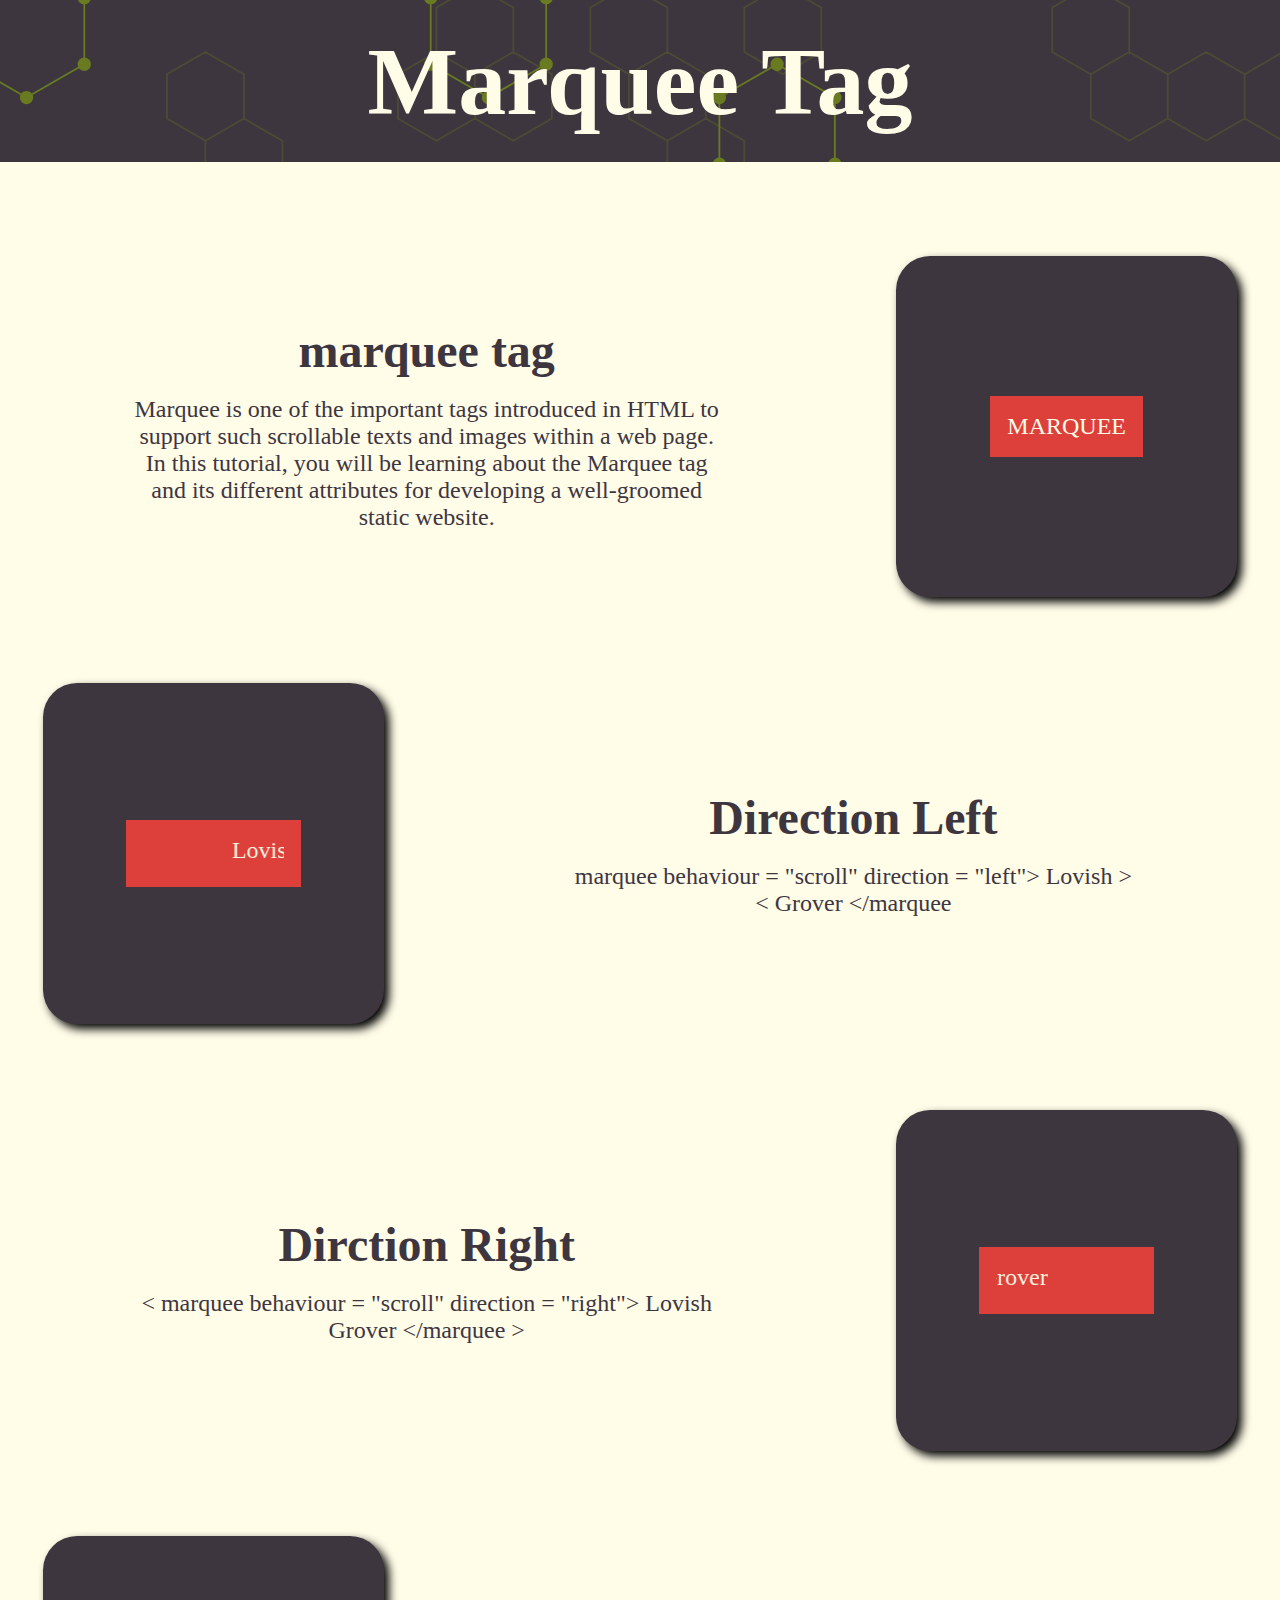
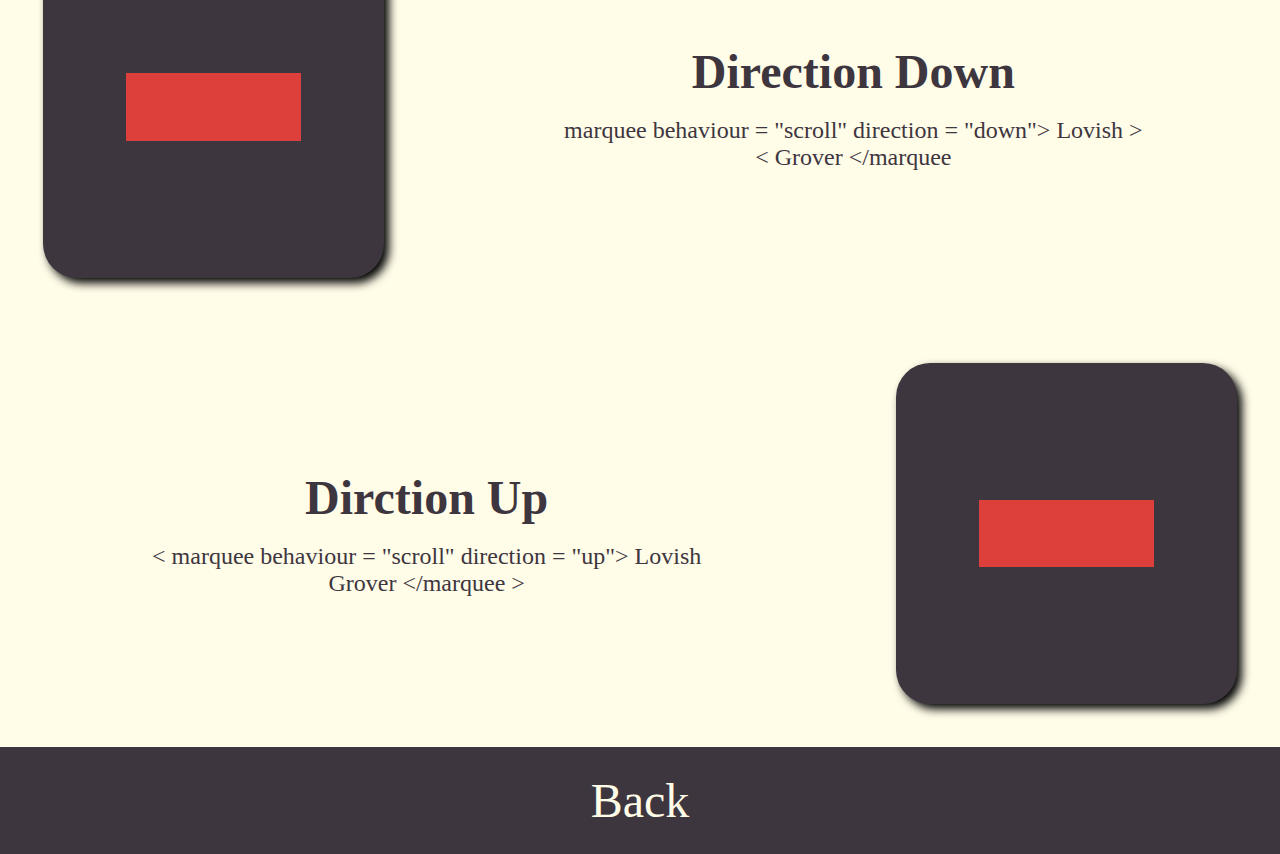
<file: index.html>
<!DOCTYPE html>
<html lang="en">
<head>
    <meta charset="UTF-8">
    <meta http-equiv="X-UA-Compatible" content="IE=edge">
    <meta name="viewport" content="width=device-width, initial-scale=1.0">
    <link rel="stylesheet" href="index3.css">
    <title>Marquee Tag</title>
</head>
<body>
    <div class="main_container">
        <header><h1>Marquee Tag</h1></header>
        <div class="container-1">
            <div class="frame-1">
                <div class="title"><b>marquee tag</b></div><br>
                <div class="info">Marquee is one of the important tags introduced in HTML to support such scrollable texts and images within a web page. In this tutorial, you will be learning about the Marquee tag and its different attributes for developing a well-groomed static website.</div>
            </div>
            <div class="example">
                <div class="output">MARQUEE</div>
            </div>
        </div>
        <div class="container-2">
            <div class="frame-1">
                <div class="title"><b>Direction Left</b></div><br>
                <div class="info">&lt; marquee behaviour = "scroll" direction = "left"&gt; Lovish Grover &lt;/marquee &gt;</div>
            </div>
            <div class="example">
                <div class="output">
                    <marquee behavior="scroll" direction="left">Lovish Grover</marquee>
                </div>
            </div>
        </div>
        <div class="container-1">
            <div class="frame-1">
                <div class="title"><b>Dirction Right</b></div><br>
                <div class="info">&lt; marquee behaviour = "scroll" direction = "right"&gt; Lovish Grover &lt;/marquee &gt;</div>
            </div>
            <div class="example">
                <div class="output">
                    <marquee behavior="scroll" direction="right">Lovish Grover</marquee>
                </div>
            </div>
        </div>
        <div class="container-2">
            <div class="frame-1">
                <div class="title"><b>Direction Down</b></div><br>
                <div class="info">&lt; marquee behaviour = "scroll" direction = "down"&gt; Lovish Grover &lt;/marquee &gt; </div>
            </div>
            <div class="example">
                <div class="output">
                    <marquee behavior="scroll" direction="down">Lovish Grover</marquee> 
                </div>
            </div>
        </div>
        <div class="container-1">
            <div class="frame-1">
                <div class="title"><b>Dirction Up</b></div><br>
                <div class="info">&lt; marquee behaviour = "scroll" direction = "up"&gt; Lovish Grover &lt;/marquee &gt;</div>
            </div>
            <div class="example">
                <div class="output">
                    <marquee behavior="scroll" direction="up">Lovish Grover</marquee>
                </div>
            </div>
        </div>
        <footer><a href="https://grover007.github.io/homepage.github.io/"><div class="title-bl">Back</div></a></footer>
    </div>
</body>
</html>
</file>
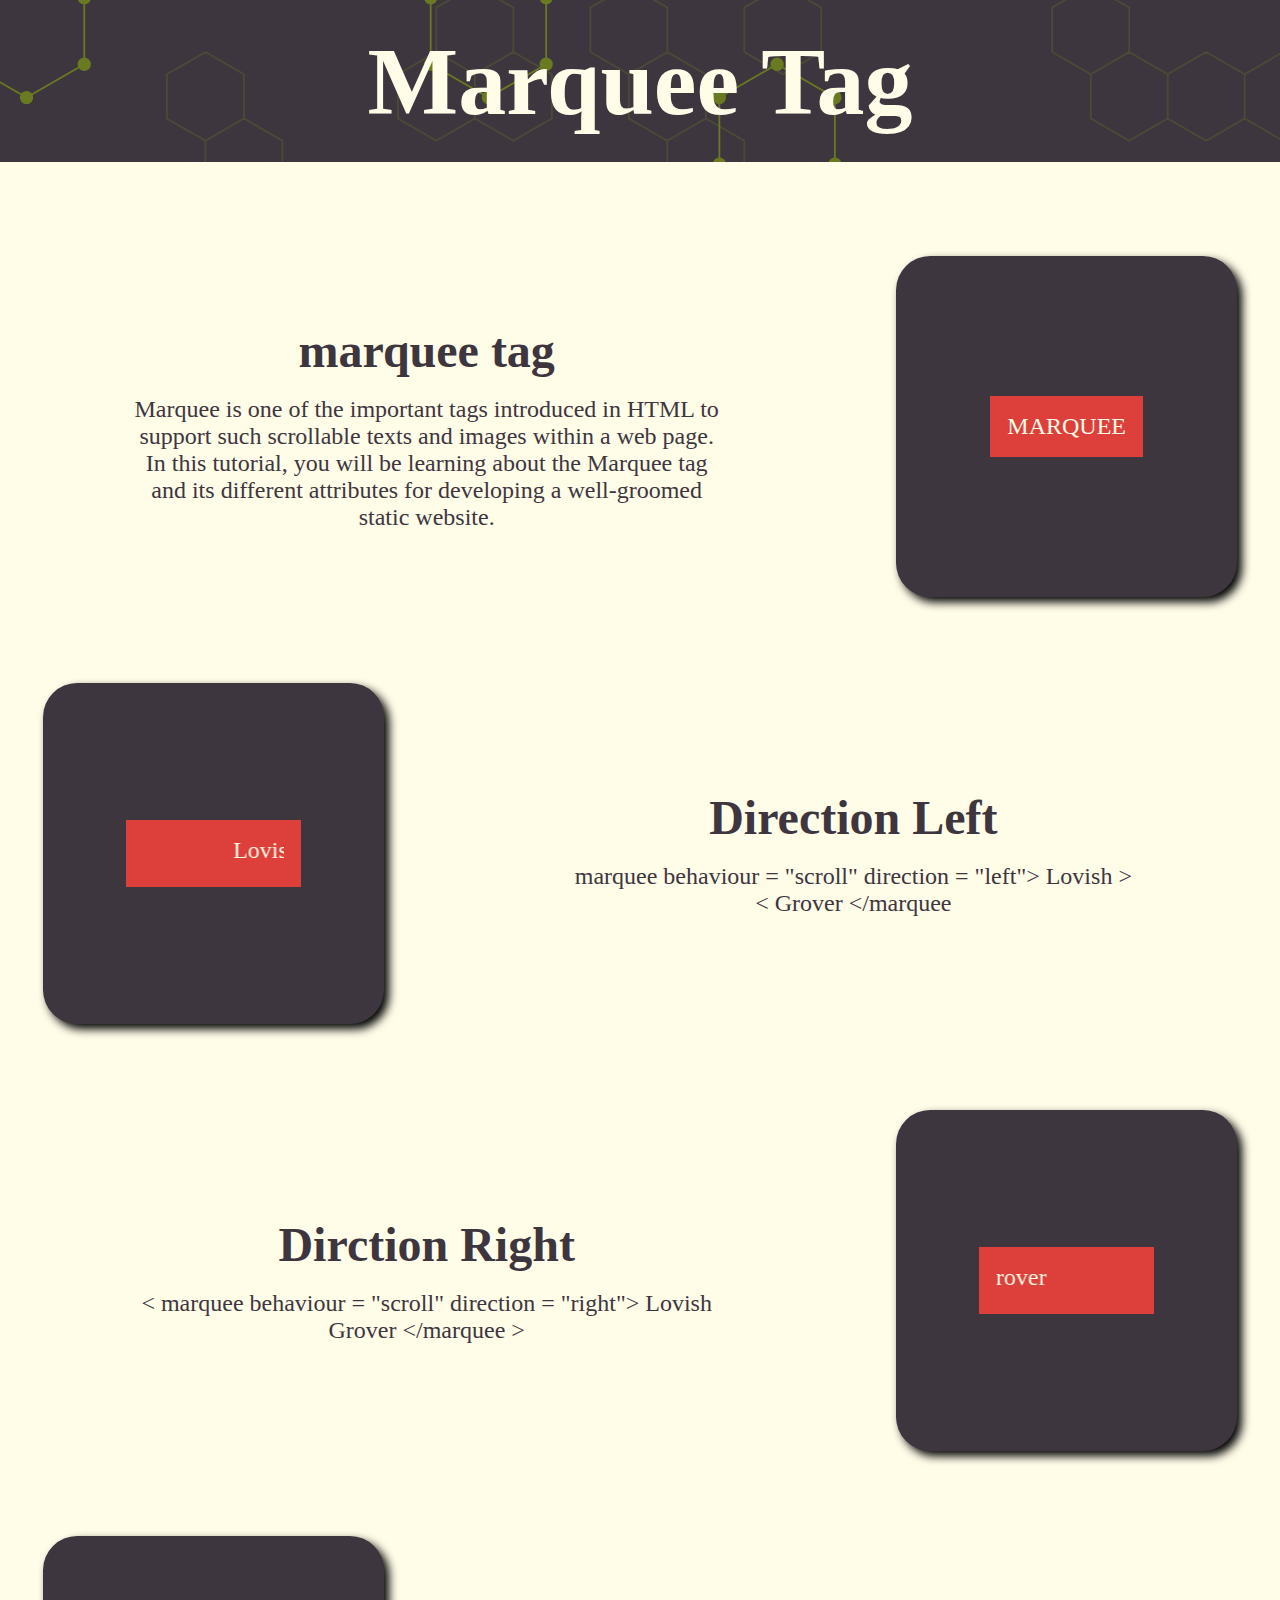
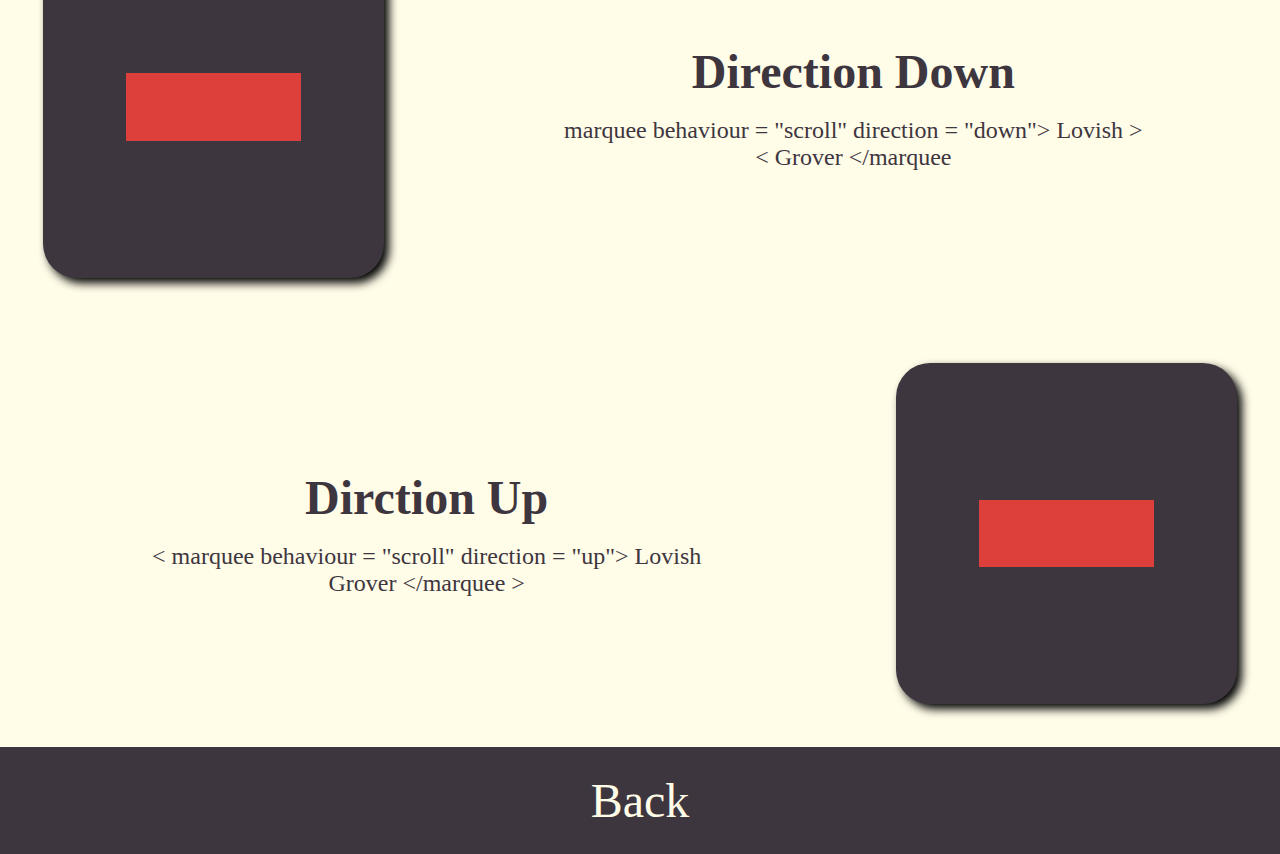
<file: index4.html>
<!DOCTYPE html>
<html lang="en">
<head>
    <meta charset="UTF-8">
    <meta http-equiv="X-UA-Compatible" content="IE=edge">
    <meta name="viewport" content="width=device-width, initial-scale=1.0">
    <link rel="stylesheet" href="index3.css">
    <title>Marquee Tag</title>
</head>
<body>
    <div class="main_container">
        <header><h1>Marquee Tag</h1></header>
        <div class="container-1">
            <div class="frame-1">
                <div class="title"><b>marquee tag</b></div><br>
                <div class="info">Marquee is one of the important tags introduced in HTML to support such scrollable texts and images within a web page. In this tutorial, you will be learning about the Marquee tag and its different attributes for developing a well-groomed static website.</div>
            </div>
            <div class="example">
                <div class="output">MARQUEE</div>
            </div>
        </div>
        <div class="container-2">
            <div class="frame-1">
                <div class="title"><b>Direction Left</b></div><br>
                <div class="info">&lt; marquee behaviour = "scroll" direction = "left"&gt; Lovish Grover &lt;/marquee &gt;</div>
            </div>
            <div class="example">
                <div class="output">
                    <marquee behavior="scroll" direction="left">Lovish Grover</marquee>
                </div>
            </div>
        </div>
        <div class="container-1">
            <div class="frame-1">
                <div class="title"><b>Dirction Right</b></div><br>
                <div class="info">&lt; marquee behaviour = "scroll" direction = "right"&gt; Lovish Grover &lt;/marquee &gt;</div>
            </div>
            <div class="example">
                <div class="output">
                    <marquee behavior="scroll" direction="right">Lovish Grover</marquee>
                </div>
            </div>
        </div>
        <div class="container-2">
            <div class="frame-1">
                <div class="title"><b>Direction Down</b></div><br>
                <div class="info">&lt; marquee behaviour = "scroll" direction = "down"&gt; Lovish Grover &lt;/marquee &gt; </div>
            </div>
            <div class="example">
                <div class="output">
                    <marquee behavior="scroll" direction="down">Lovish Grover</marquee> 
                </div>
            </div>
        </div>
        <div class="container-1">
            <div class="frame-1">
                <div class="title"><b>Dirction Up</b></div><br>
                <div class="info">&lt; marquee behaviour = "scroll" direction = "up"&gt; Lovish Grover &lt;/marquee &gt;</div>
            </div>
            <div class="example">
                <div class="output">
                    <marquee behavior="scroll" direction="up">Lovish Grover</marquee>
                </div>
            </div>
        </div>
        <footer><a href=""><div class="title-bl">Back</div></a></footer>
    </div>
</body>
</html>
</file>
<file: index3.css>
*{
    margin: 0%;
    padding: 0%;
}

body{
    background-color: #fffce8;
}

a{
    text-decoration: none;
    color: #fffce8;
    font-size: 2rem;
}

img{
    height: 250px;
    padding-top: 4%;
}

.title{
    color: #3e363f;
    font-size: 3rem;
}
.title-bl{
    color: #fffce8;
    font-size: 3rem;
}

.info{
    width: 70%;
    color: #3e363f;
    font-size: 1.5rem;
}

.code{
    font-size: 1.2rem;
    color: #fffce8;
}

.output{
    color: #fffce8;
    font-size: 1.5rem;
    background-color: #dd403a;
    padding: 5%;
}

.main_container{
    display: grid;
    grid-template-columns: 1fr;
    grid-template-rows: 0.5fr 2fr 2fr 2fr 2fr 2fr 0.5fr ;
}

header{
    text-align: center;
    padding-top: 2%;
    padding-bottom: 2%;
    color: #fffce8;
    background-image: url(images/Hexagon.svg);
    background-size: cover;
    display: flex;
    justify-content: center;
    align-items: center;
    font-size: 3rem;
    margin-bottom: 4%;
}

.container-1{
    display: grid;
    grid-template-columns: 4fr 2fr;
    grid-template-rows: 1fr;
    text-align: center;
}

.frame-1{
    display: flex;
    flex-direction: column;
    justify-content: center;
    align-items: center;
}

.example{
    border-radius: 10%;
    box-shadow: 5px 5px 10px;
    display: flex;
    flex-direction: column;
    justify-content: center;
    align-items: center;
    background-color: #3e363f;
    margin: 10%;
}

.container-2{
    display: grid;
    grid-template-columns: 4fr 2fr;
    grid-template-rows: 1fr;
    text-align: center;
    direction: rtl;
}

footer{
    text-align: center;
    background-color: #3e363f;
    color: #fffce8;
    display: flex;
    justify-content: center;
    align-items: center;
}

@media only screen and (max-width: 479px){ 
    
    .title{
        font-size: 2rem;
    }
    .info{
        font-size: 1.2rem;
    }
    img{
        height: 120px;
    }

    .container-1{
        grid-template-columns: 1fr;
        grid-template-rows: 1fr 1fr;
    }
    .container-2{
        grid-template-columns: 1fr;
        grid-template-rows: 1fr 1fr;
    }
    .output{
        font-size: 1rem;
    }
    .code{
        font-size: 0.8rem;
    }
    header{
        font-size: 1.5rem;
    }
    footer{
        font-size: 0.8rem;
    }
    
 }

@media only screen and (min-width: 480px) and (max-width: 767px){ 
    
    .title{
        font-size: 2rem;
    }
    .info{
        font-size: 1.2rem;
    }
    img{
        height: 120px;
    }
    .container-1{
        grid-template-columns: 1fr;
        grid-template-rows: 1fr 1fr;
    }
    .container-2{
        grid-template-columns: 1fr;
        grid-template-rows: 1fr 1fr;
    }
    .output{
        font-size: 1.2rem;
    }
    .code{
        font-size: 1rem;
    }
    header{
        font-size: 2.2rem;
    }
 }

@media only screen and (min-width: 768px) and (max-width: 1250px){ 
    
    .title{
        font-size: 2.5rem;
    }
    
    .info{
        font-size: 1.7rem;
    }
    .container-1{
        grid-template-columns: 1fr;
        grid-template-rows: 1fr 1fr;
    }
    .container-2{
        grid-template-columns: 1fr;
        grid-template-rows: 1fr 1fr;
    }
    
 }
</file>
